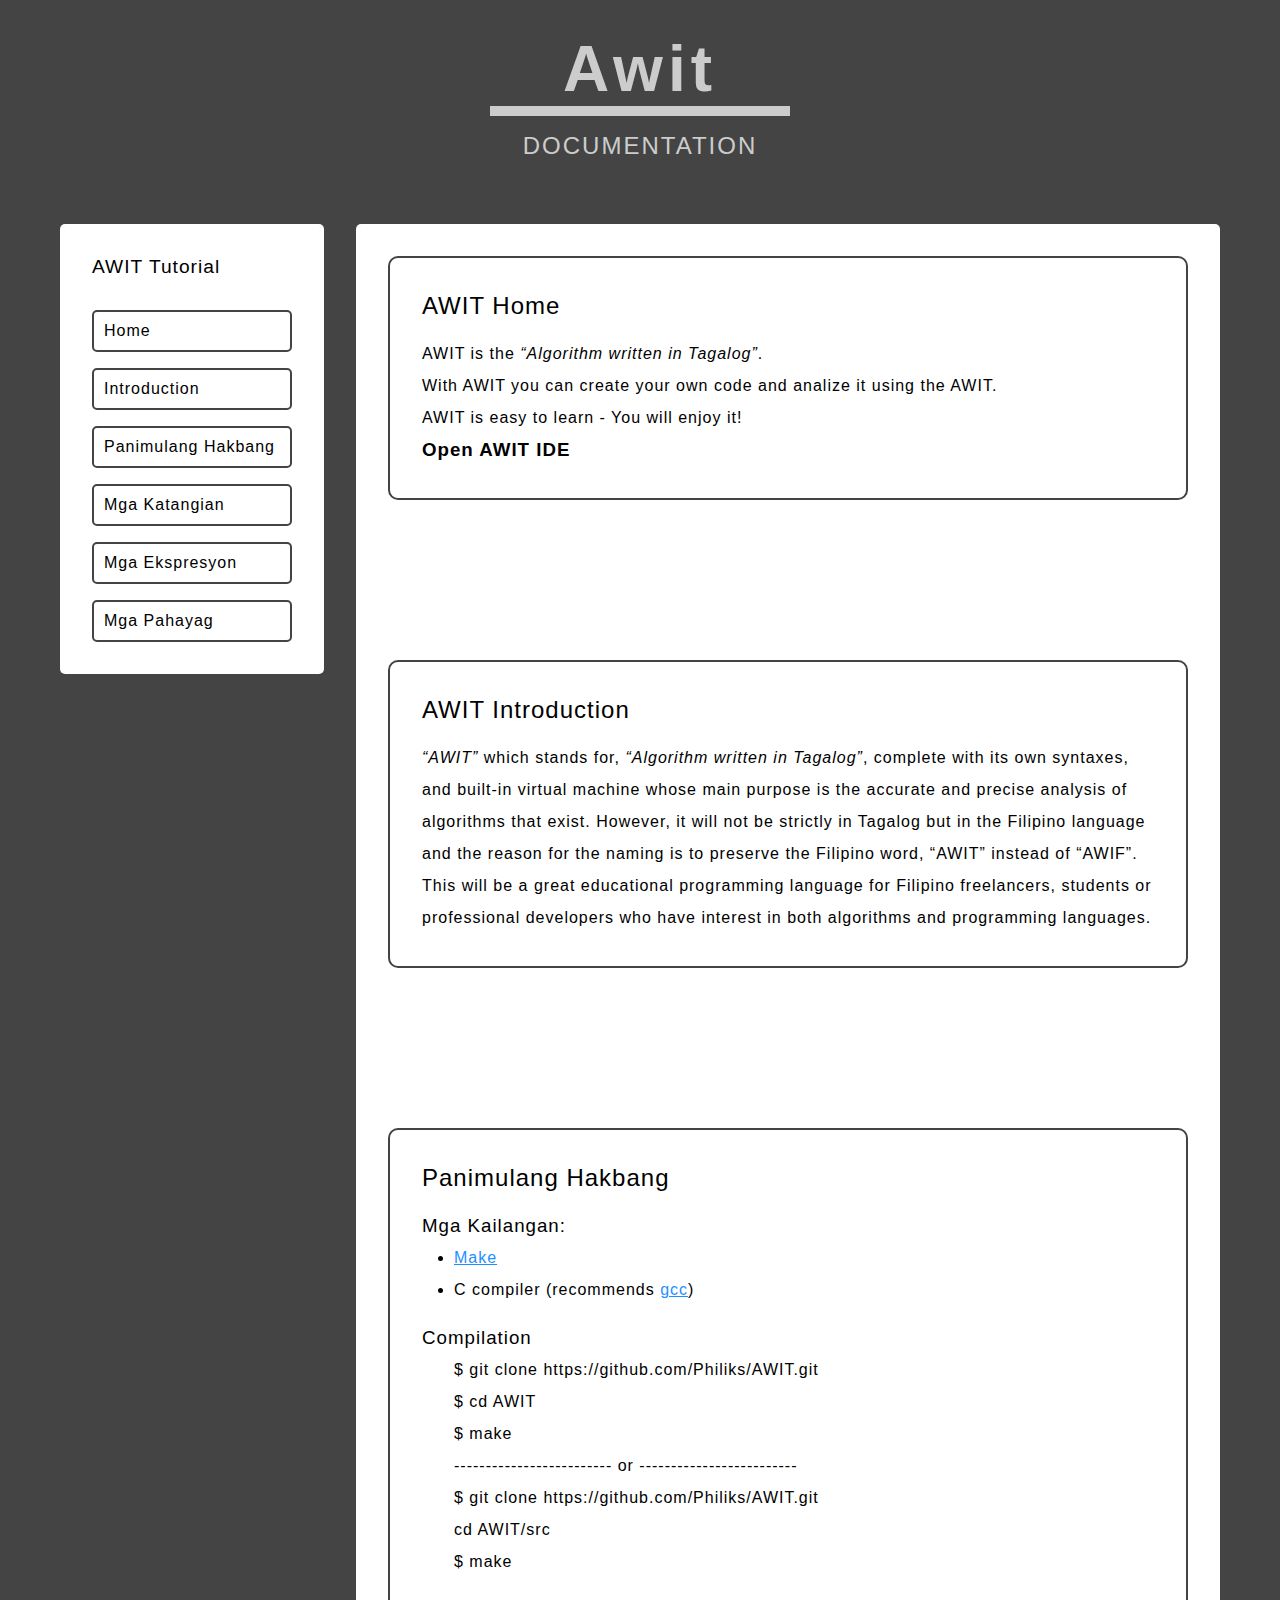
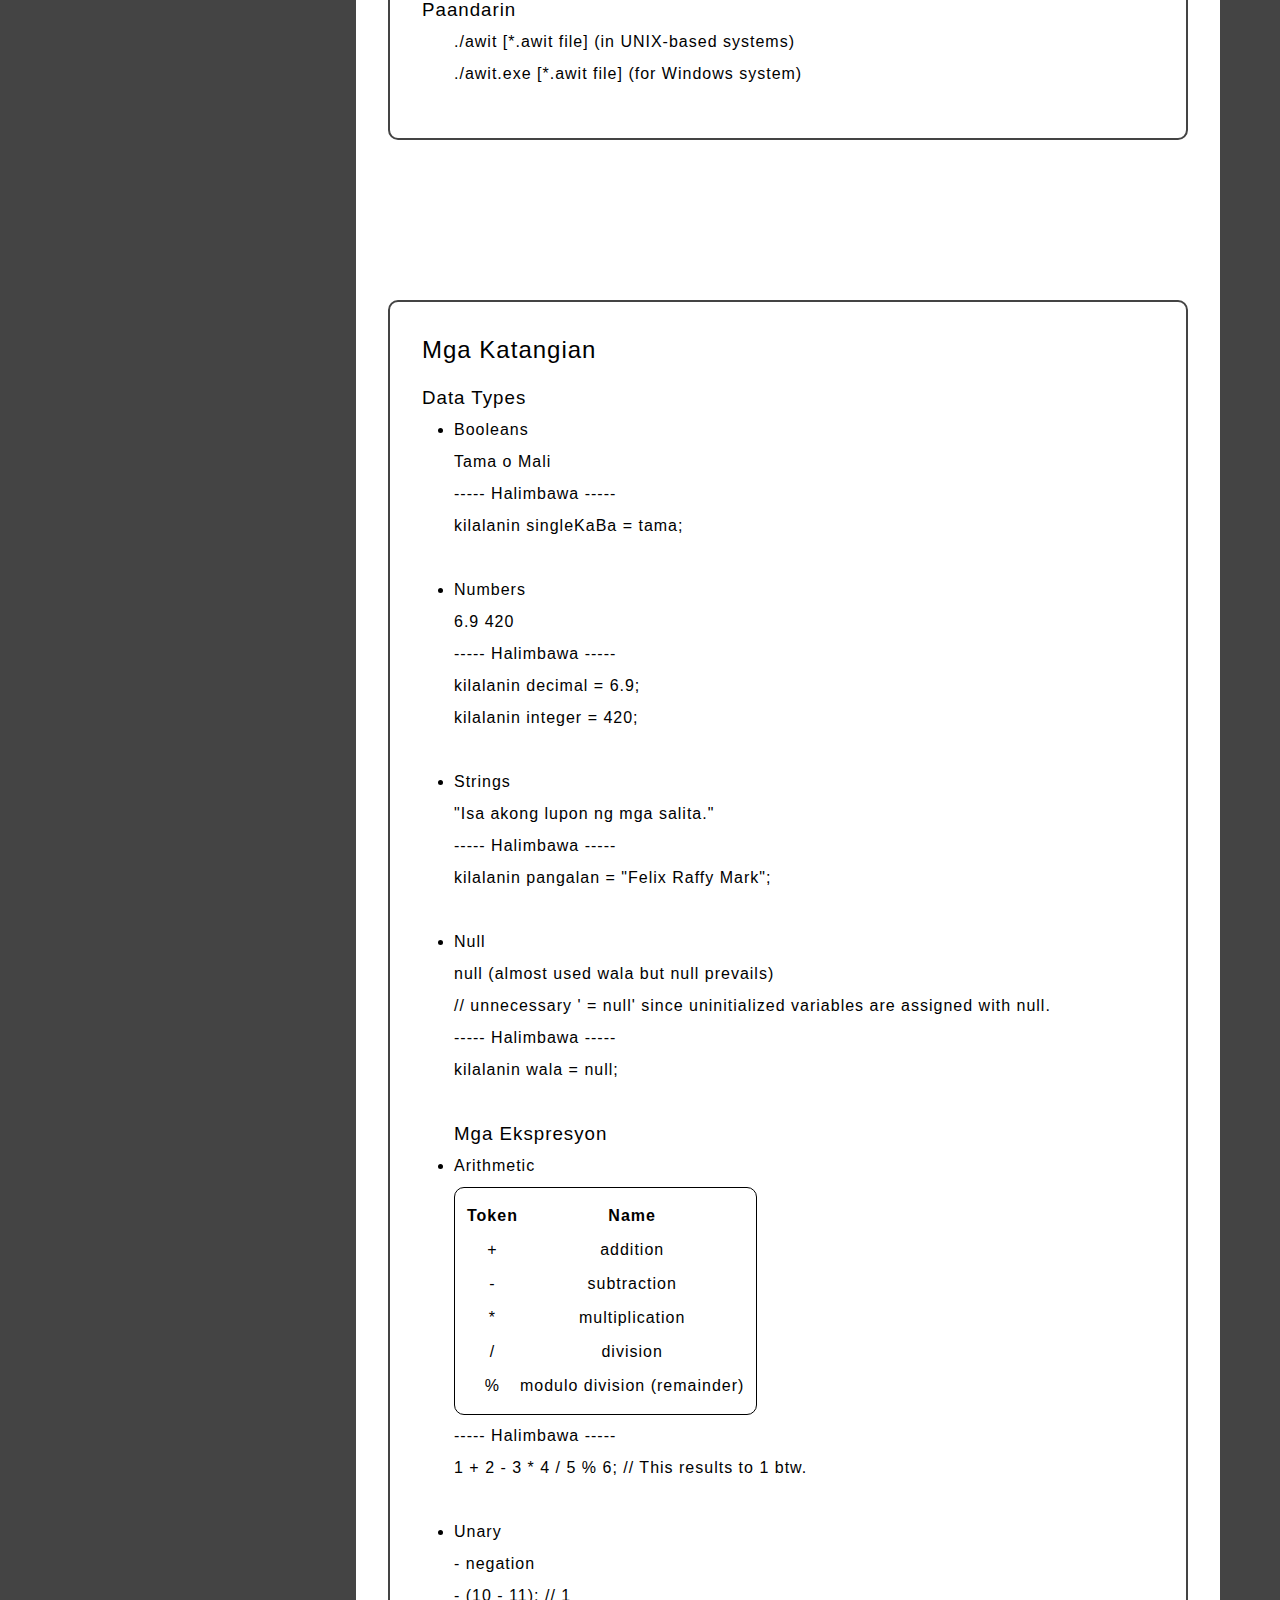
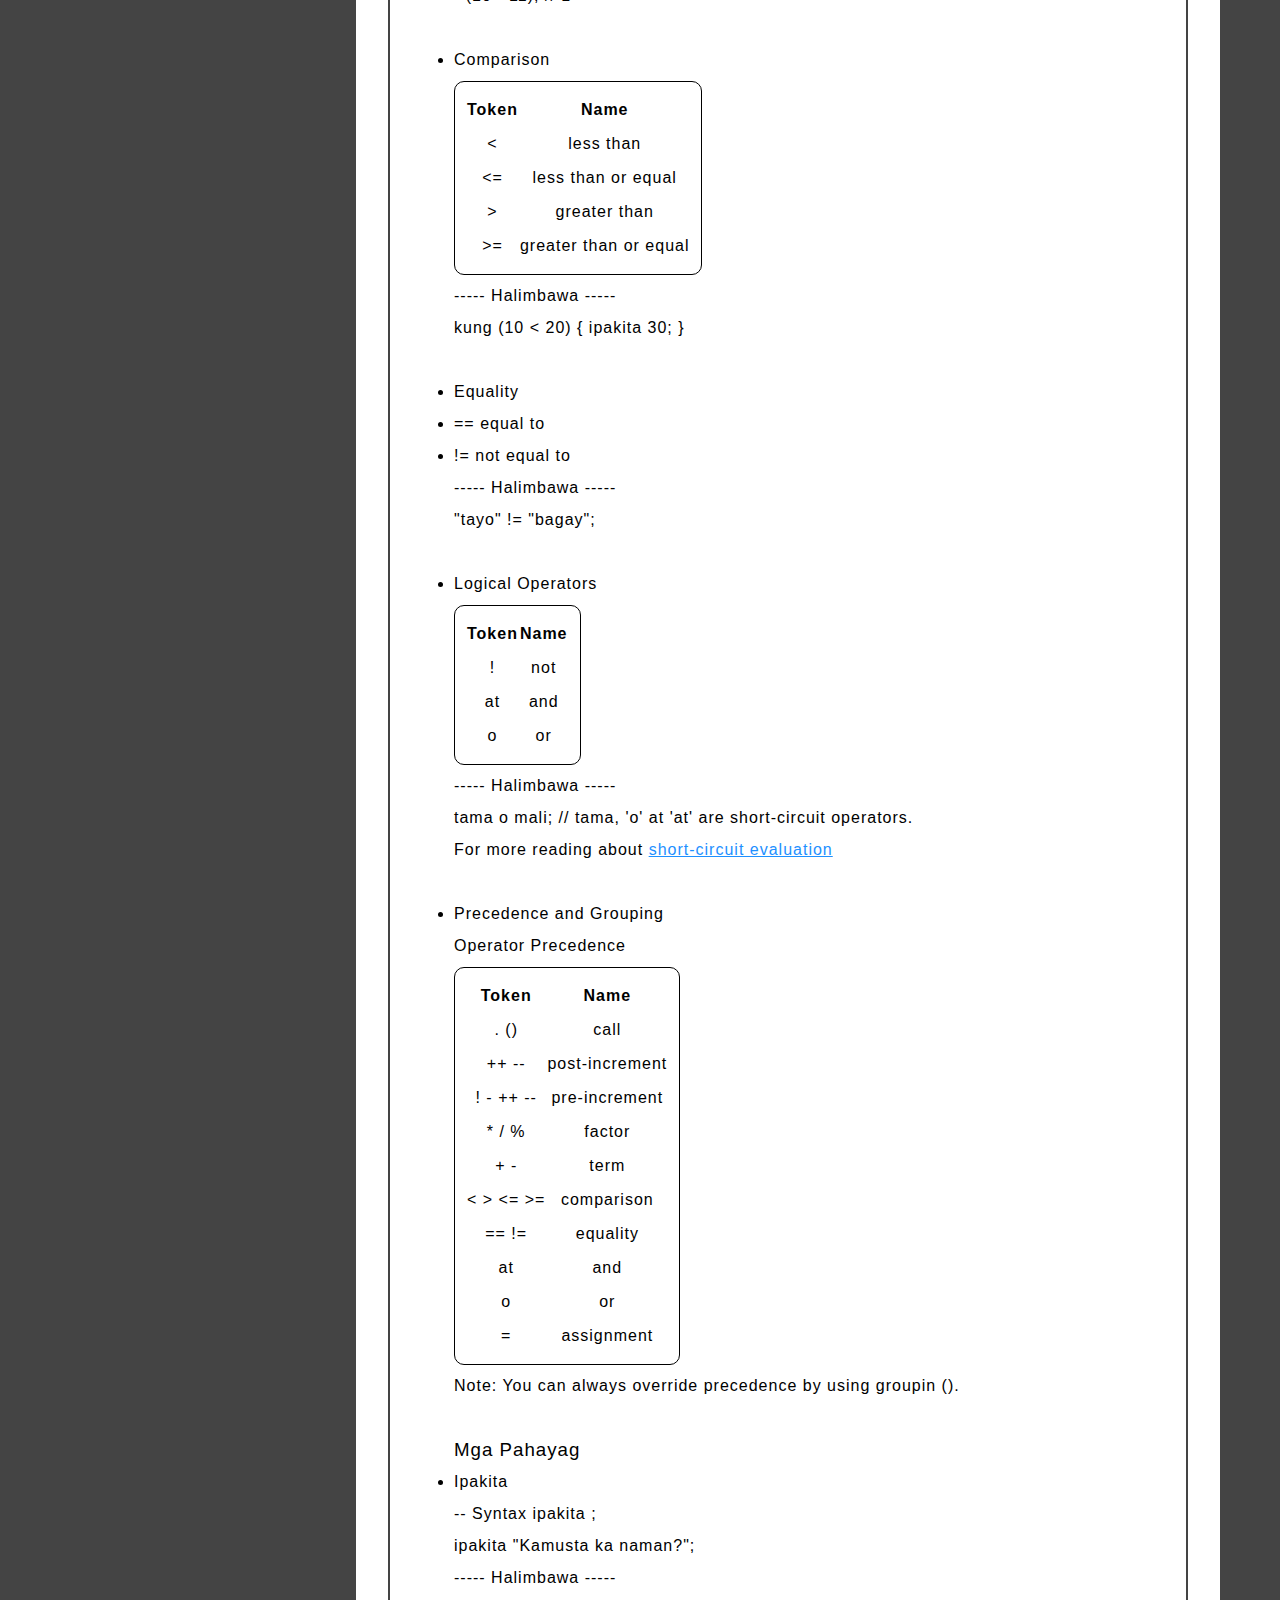
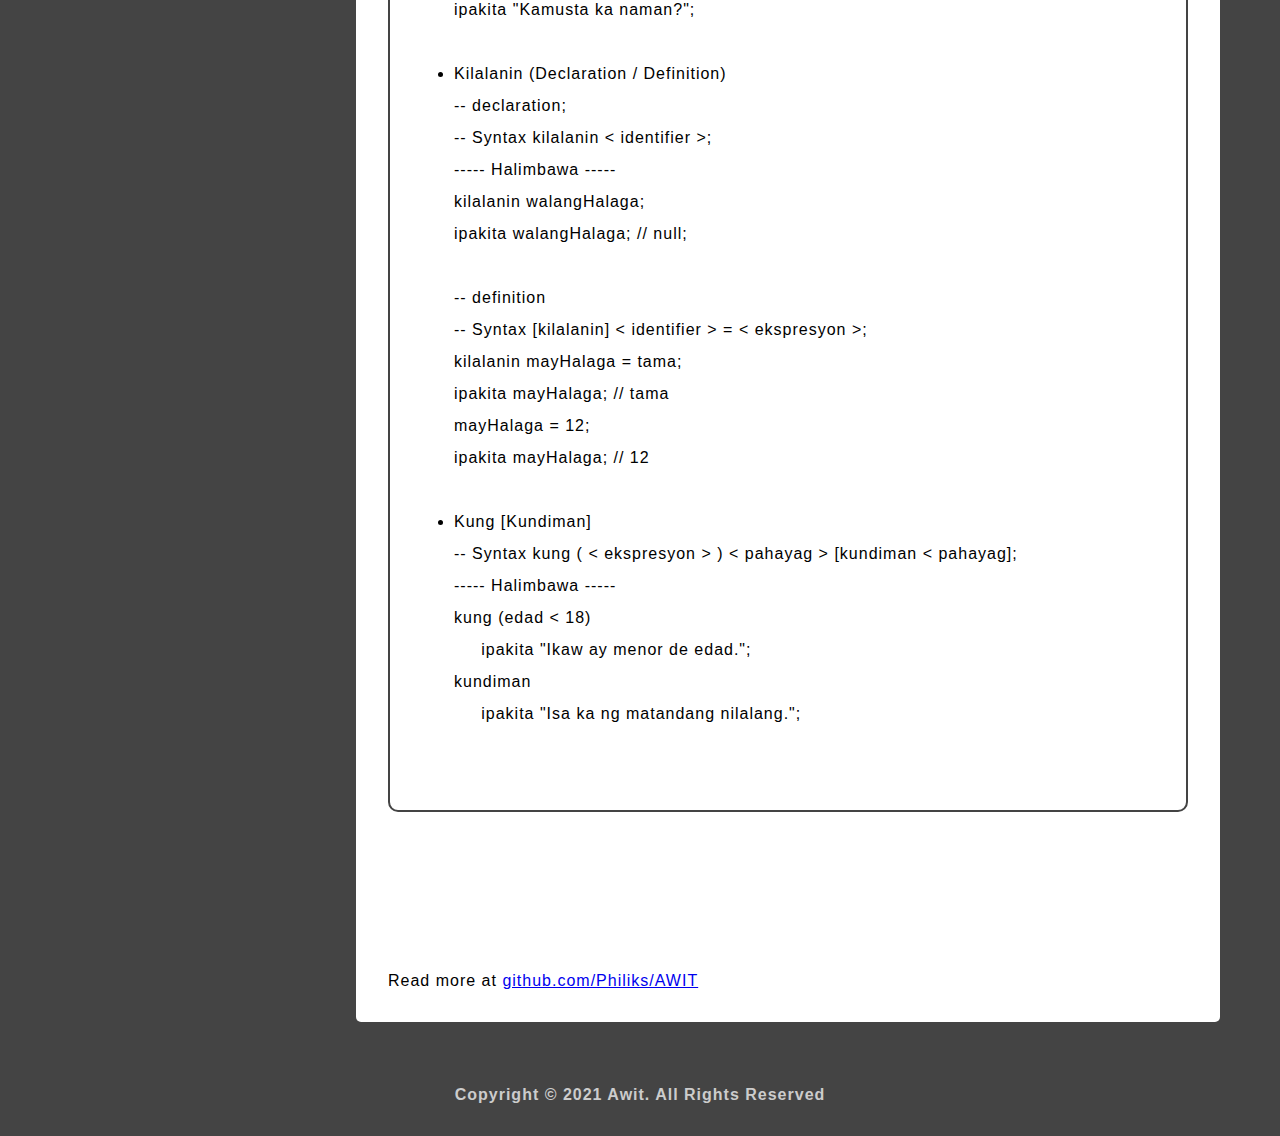
<file: documentation.html>
<!DOCTYPE html>
<html lang="en">
<head>
    <meta charset="UTF-8">
    <meta http-equiv="X-UA-Compatible" content="IE=edge">
    <meta name="viewport" content="width=device-width, initial-scale=1.0">
    <link rel="shortcut icon" href="img/icon.png" type="image/x-icon">
    <title> Awit Documentation </title>
    <link rel="stylesheet" href="css/documentation.css">
</head>
    <body>
        <div class="main-container">
            <div class="logo-container">
                <div class="title">
                    <h2 id="awit"> Awit </h2>
                    <div class="line"></div>
                    <p id="interpreter"> Documentation </p>
                </div>
            </div>
            <div class="container">
                <div class="sidebar">
                    <h2> AWIT Tutorial </h2>
                    <ul>
                        <li> <a href="#Home"> Home </a> </li>
                        <li> <a href="#Introduction"> Introduction </a>  </li>
                        <li> <a href="#PanimulangHakbang"> Panimulang Hakbang </a>  </li>
                        <li> <a href="#MgaKatangian"> Mga Katangian </a>  </li>
                        <li> <a href="#MgaEkspresyon"> Mga Ekspresyon </a>  </li>
                        <li> <a href="#MgaPahayag"> Mga Pahayag </a>  </li>
                    </ul>
                </div>
                <div class="content">
                    <div id="Home" class="body-content">
                        <div class="body-title">
                            AWIT Home
                        </div>
                        <p>
                            AWIT is the <i>“Algorithm written in Tagalog”</i>. <br>
                            With AWIT you can create your own code and analize it using the AWIT. <br>
                            AWIT is easy to learn - You will enjoy it! <br>
                        </p>
                        <h3>
                            <a href="http://localhost/awit/index.html" target="_blank">
                                Open AWIT IDE
                            </a>
                        </h3>
                    </div>

                    <div id="Introduction" class="body-content">
                        <div class="body-title">
                            AWIT Introduction
                        </div>
                        <p>
                            <i>“AWIT”</i> which stands for, <i>“Algorithm written in Tagalog”</i>, complete with its own syntaxes, 
                            and built-in virtual machine whose main purpose is the accurate and precise analysis of algorithms that exist. 
                            However, it will not be strictly in Tagalog but in the Filipino language and the reason for the naming is to 
                            preserve the Filipino word, “AWIT” instead of “AWIF”. This will be a great educational programming language for 
                            Filipino freelancers, students or professional developers who have interest in both algorithms and programming languages.
                        </p>
                    </div>
                    <div id="PanimulangHakbang" class="body-content">
                        <div class="body-title">
                            Panimulang Hakbang
                        </div>
                        <div class="body-text">
                            <h3> Mga Kailangan: </h3>
                            <ul>
                                <li> <a href="https://www.gnu.org/software/make/manual/make.html" target="_blank"> Make </a> </li>
                                <li> C compiler (recommends <a href="https://gcc.gnu.org" target="_blank"> gcc</a>) </li>
                            </ul>
                        </div>
                        <div class="body-text">
                            <h3> Compilation </h3>
                            <ul>
                                <li style="list-style: none;"> $ git clone https://github.com/Philiks/AWIT.git </li>
                                <li style="list-style: none;"> $ cd AWIT </li>
                                <li style="list-style: none;"> $ make</li>
                                <p> ------------------------- or ------------------------- </p>
                                <li style="list-style: none;"> $ git clone https://github.com/Philiks/AWIT.git </li>
                                <li style="list-style: none;"> cd AWIT/src </li>
                                <li style="list-style: none;"> $ make</li>
                            </ul>
                        </div>
                        <div class="body-text">
                            <h3> Paandarin </h3>
                            <ul>
                                <li style="list-style: none;"> ./awit [*.awit file] (in UNIX-based systems) </li>
                                <li style="list-style: none;"> ./awit.exe [*.awit file] (for Windows system) </li>
                            </ul>
                        </div>
                    </div>
                    <div id="MgaKatangian" class="body-content">
                        <div class="body-title">
                            Mga Katangian
                        </div>
                        <div class="body-text">
                            <h3> Data Types </h3>
                            <ul>
                                <li> Booleans </li>
                                Tama o Mali <br>
                                ----- Halimbawa ----- <br>
                                kilalanin singleKaBa = tama; <br><br>

                                <li> Numbers </li>
                                6.9 420 <br>
                                ----- Halimbawa ----- <br>
                                kilalanin decimal = 6.9; <br>
                                kilalanin integer = 420; <br><br>

                                <li> Strings </li>
                                "Isa akong lupon ng mga salita." <br>
                                ----- Halimbawa ----- <br>
                                kilalanin pangalan = "Felix Raffy Mark"; <br><br>

                                <li> Null </li>
                                null (almost used wala but null prevails) <br>
                                // unnecessary ' = null' since uninitialized variables are assigned with null. <br>
                                ----- Halimbawa ----- <br>
                                kilalanin wala = null; <br><br>

                                <h3 id="MgaEkspresyon"> Mga Ekspresyon </h3>
                                <li> Arithmetic </li>
                                <table class="tables">
                                    <tr>
                                        <th> Token </th>
                                        <th> Name </th>
                                    </tr>
                                    <tr>
                                        <td> + </td>
                                        <td> addition </td>
                                    </tr>
                                    <tr>
                                        <td> - </td>
                                        <td> subtraction </td>
                                    </tr>
                                    <tr>
                                        <td> * </td>
                                        <td> multiplication </td>
                                    </tr>
                                    <tr>
                                        <td> / </td>
                                        <td> division </td>
                                    </tr>
                                    <tr>
                                        <td> % </td>
                                        <td> modulo division (remainder) </td>
                                    </tr>
                                </table>
                                ----- Halimbawa ----- <br>
                                1 + 2 - 3 * 4 / 5 % 6; // This results to 1 btw. <br><br>

                                <li> Unary </li>
                                - negation <br>
                                - (10 - 11); // 1 <br><br>

                                <li> Comparison </li>
                                <table class="tables">
                                    <tr>
                                        <th> Token </th>
                                        <th> Name </th>
                                    </tr>
                                    <tr>
                                        <td> < </td>
                                        <td> less than </td>
                                    </tr>
                                    <tr>
                                        <td> <= </td>
                                        <td> less than or equal </td>
                                    </tr>
                                    <tr>
                                        <td> > </td>
                                        <td> greater than </td>
                                    </tr>
                                    <tr>
                                        <td> >= </td>
                                        <td> greater than or equal </td>
                                    </tr>
                                </table>
                                ----- Halimbawa ----- <br>
                                kung (10 < 20) {
                                    ipakita 30;
                                } <br><br>

                                <li> Equality </li>
                                <li> == equal to </li>
                                <li> != not equal to </li>
                                ----- Halimbawa ----- <br>
                                "tayo" != "bagay"; <br><br>

                                <li> Logical Operators </li>
                                <table class="tables">
                                    <tr>
                                        <th> Token </th>
                                        <th> Name </th>
                                    </tr>
                                    <tr>
                                        <td> ! </td>
                                        <td> not </td>
                                    </tr>
                                    <tr>
                                        <td> at </td>
                                        <td> and </td>
                                    </tr>
                                    <tr>
                                        <td> o </td>
                                        <td> or </td>
                                    </tr>
                                </table>
                                ----- Halimbawa ----- <br>
                                tama o mali; // tama, 'o' at 'at' are short-circuit operators. <br>
                                For more reading about <a href="https://en.wikipedia.org/wiki/Short-circuit_evaluation" target="_blank"> short-circuit evaluation </a> <br><br>


                                <li> Precedence and Grouping </li>
                                Operator Precedence
                                <table class="tables">
                                    <tr>
                                        <th> Token </th>
                                        <th> Name </th>
                                    </tr>
                                    <tr>
                                        <td> . () </td>
                                        <td> call </td>
                                    </tr>
                                    <tr>
                                        <td> ++ -- </td>
                                        <td> post-increment </td>
                                    </tr>
                                    <tr>
                                        <td> ! - ++ -- </td>
                                        <td> pre-increment </td>
                                    </tr>
                                    <tr>
                                        <td> * / % </td>
                                        <td> factor </td>
                                    </tr>
                                    <tr>
                                        <td> + - </td>
                                        <td> term </td>
                                    </tr>
                                    <tr>
                                        <td> < > <= >= </td>
                                        <td> comparison </td>
                                    </tr>
                                    <tr>
                                        <td> == != </td>
                                        <td> equality </td>
                                    </tr>
                                    <tr>
                                        <td> at </td>
                                        <td> and </td>
                                    </tr>
                                    <tr>
                                        <td> o </td>
                                        <td> or </td>
                                    </tr>
                                    <tr>
                                        <td> = </td>
                                        <td> assignment </td>
                                    </tr>
                                </table>
                                Note: You can always override precedence by using groupin (). <br><br>

                                <h3 id="MgaPahayag"> Mga Pahayag </h3>
                                <li> Ipakita </li>
                                -- Syntax ipakita <ekspresyon>; <br>
                                ipakita "Kamusta ka naman?"; <br>
                                ----- Halimbawa ----- <br>
                                ipakita "Kamusta ka naman?"; <br><br>

                                <li> Kilalanin (Declaration / Definition) </li>
                                -- declaration; <br>
                                -- Syntax kilalanin < identifier >; <br>
                                ----- Halimbawa ----- <br>
                                kilalanin walangHalaga; <br>
                                ipakita walangHalaga; // null; <br><br>

                                -- definition <br>
                                -- Syntax [kilalanin] < identifier > = < ekspresyon >; <br>
                                kilalanin mayHalaga = tama; <br>
                                ipakita mayHalaga; // tama <br>
                                mayHalaga = 12; <br>
                                ipakita mayHalaga; // 12 <br><br>

                                <li> Kung [Kundiman] </li>
                                -- Syntax kung ( < ekspresyon > ) < pahayag > [kundiman < pahayag]; <br>
                                ----- Halimbawa ----- <br>
                                kung (edad < 18) <br>
                                &nbsp;&nbsp;&nbsp;&nbsp; ipakita "Ikaw ay menor de edad."; <br>
                                kundiman <br>
                                &nbsp;&nbsp;&nbsp;&nbsp; ipakita "Isa ka ng matandang nilalang."; <br><br>
                            </ul>
                        </div>
                    </div>
                    Read more at <a href="https://github.com/Philiks/AWIT" target="_blank"> github.com/Philiks/AWIT </a>
                </div>
            </div>
        </div>
        <div class="footer-container">
            Copyright &copy; 2021 Awit. All Rights Reserved
        </div>
    </body>
</html>
</file>
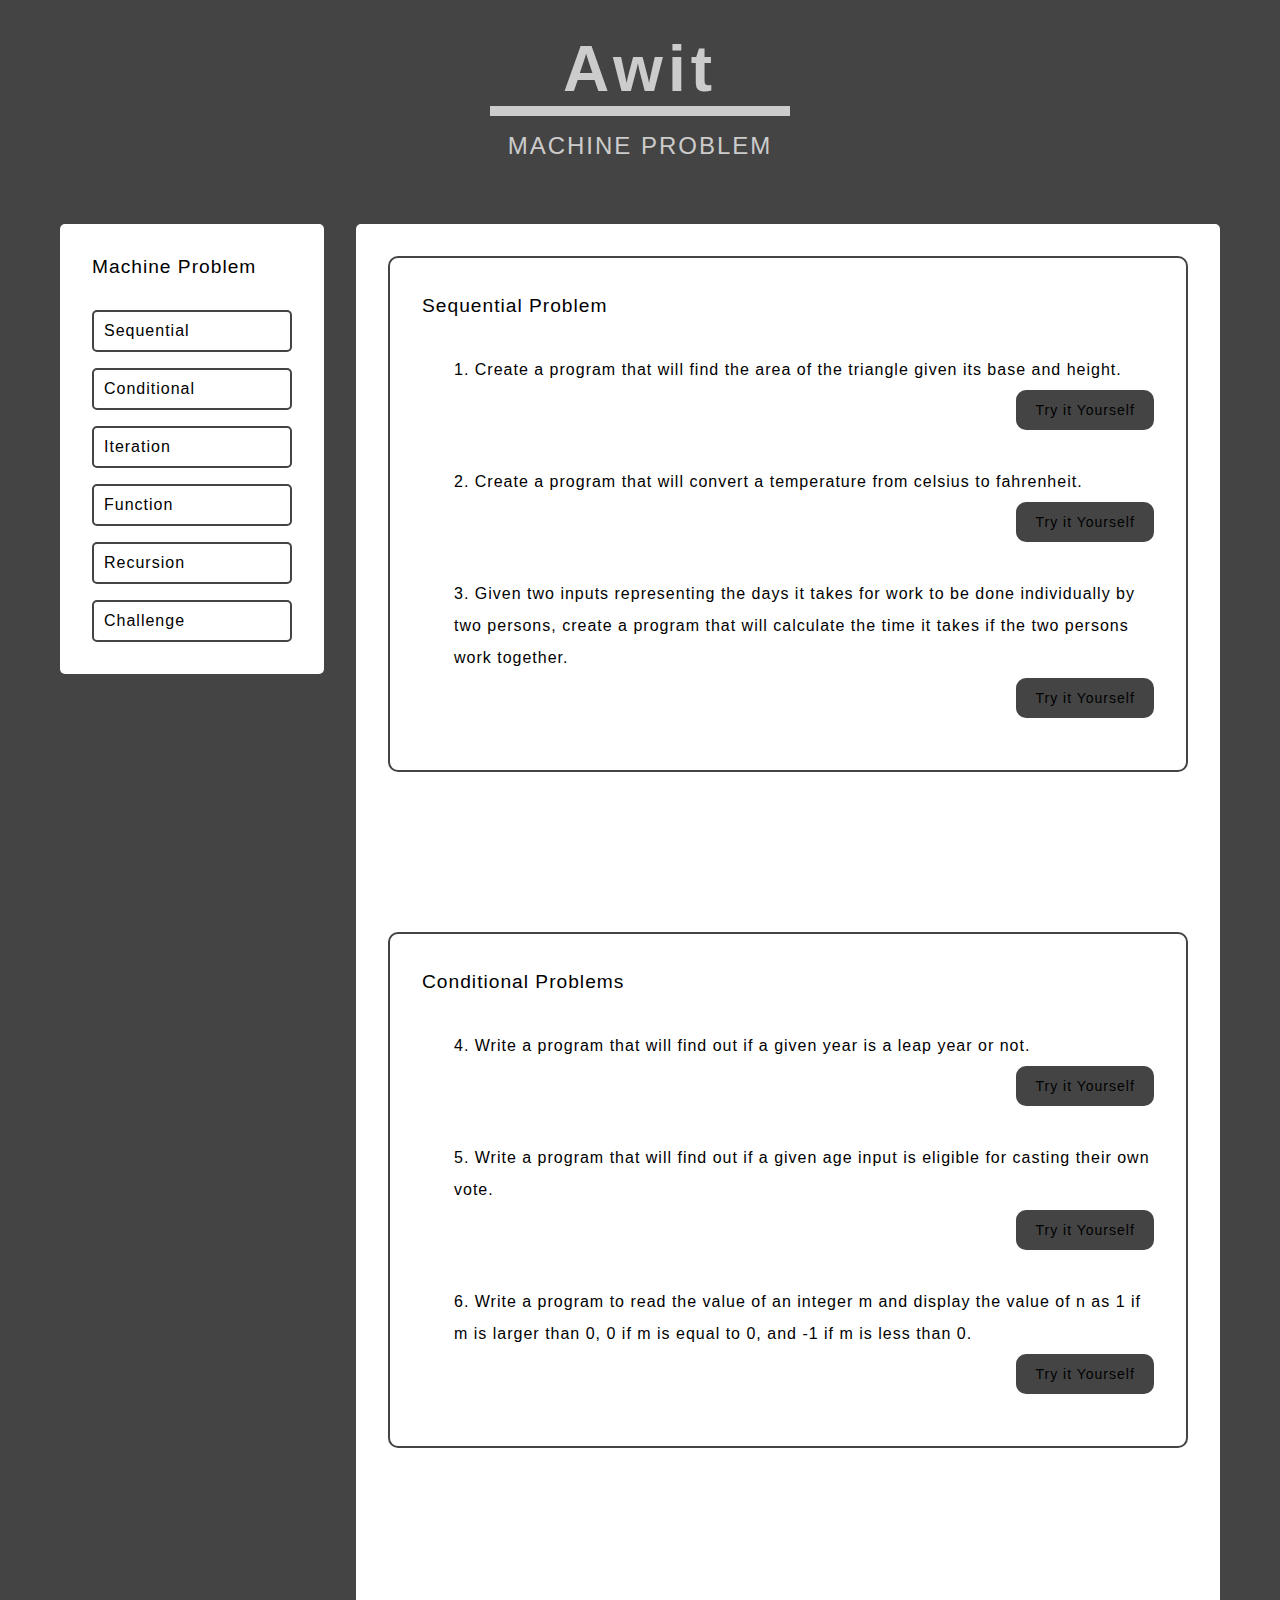
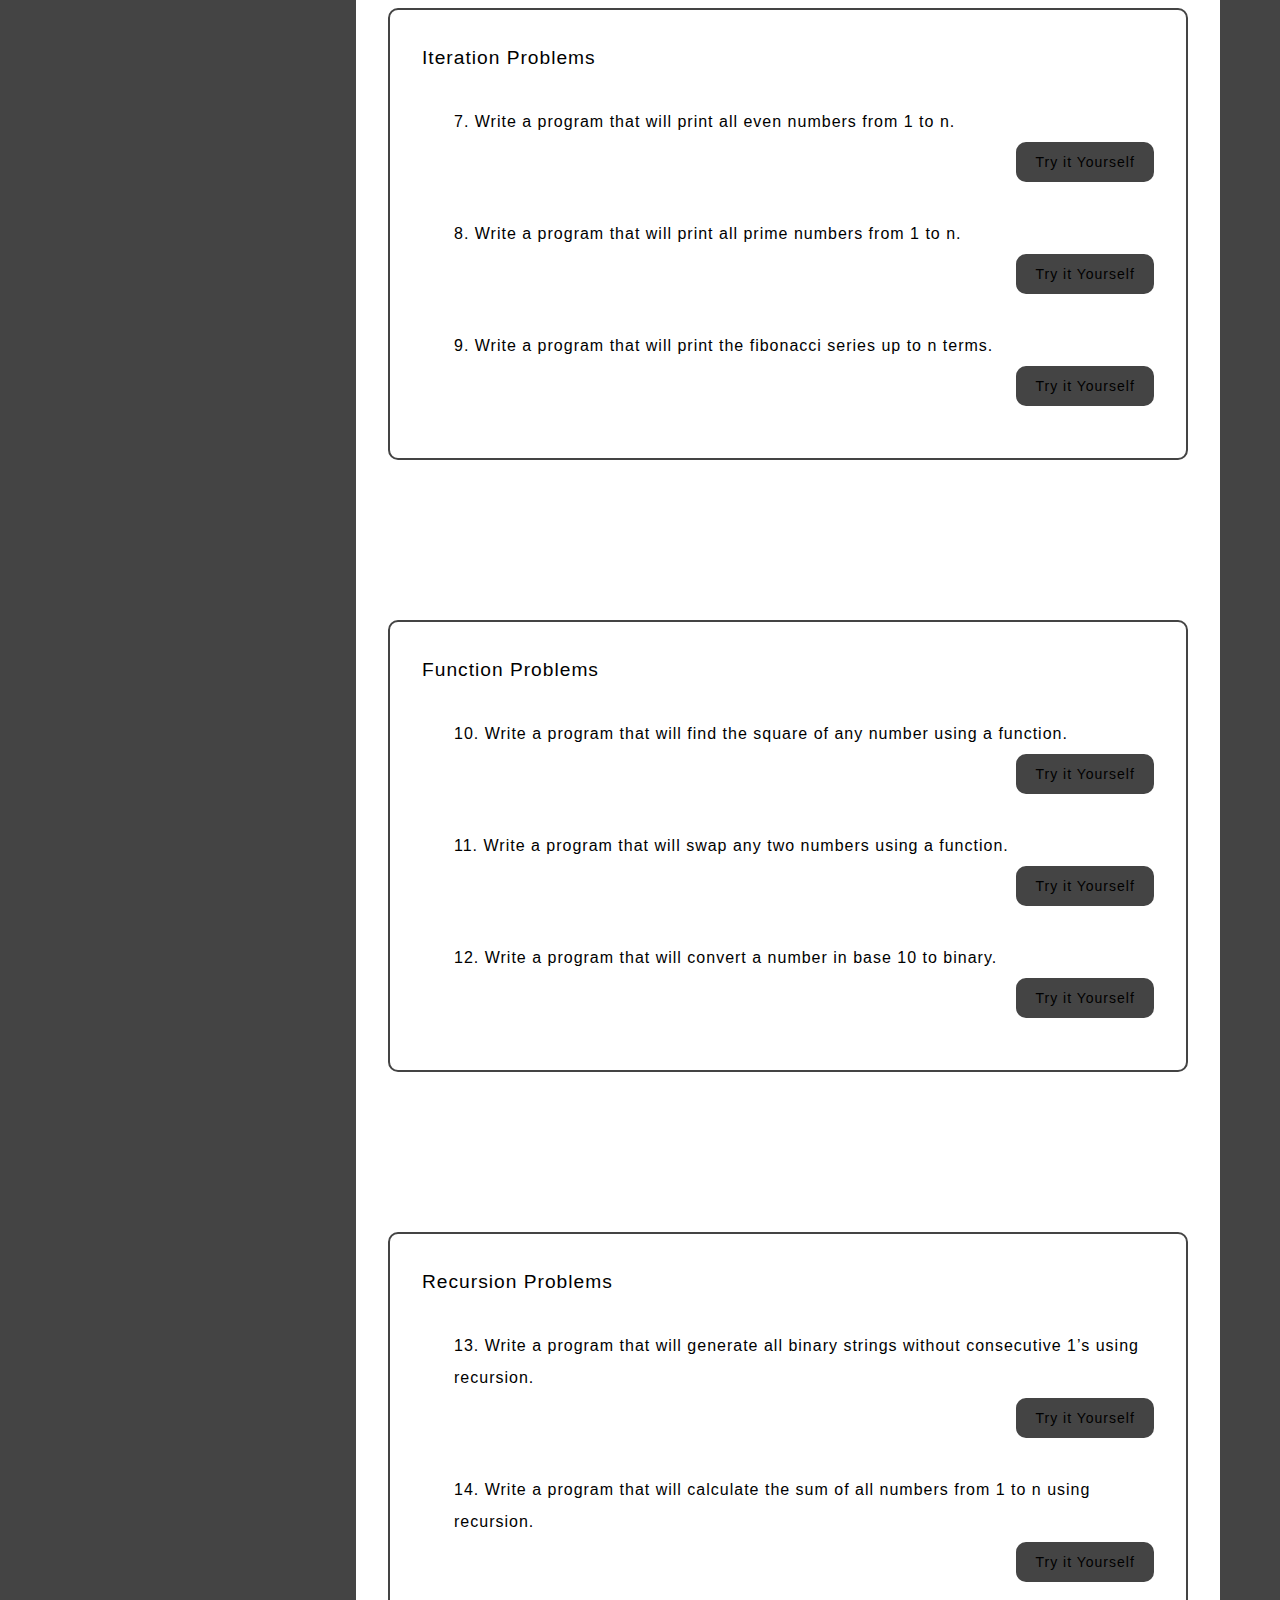
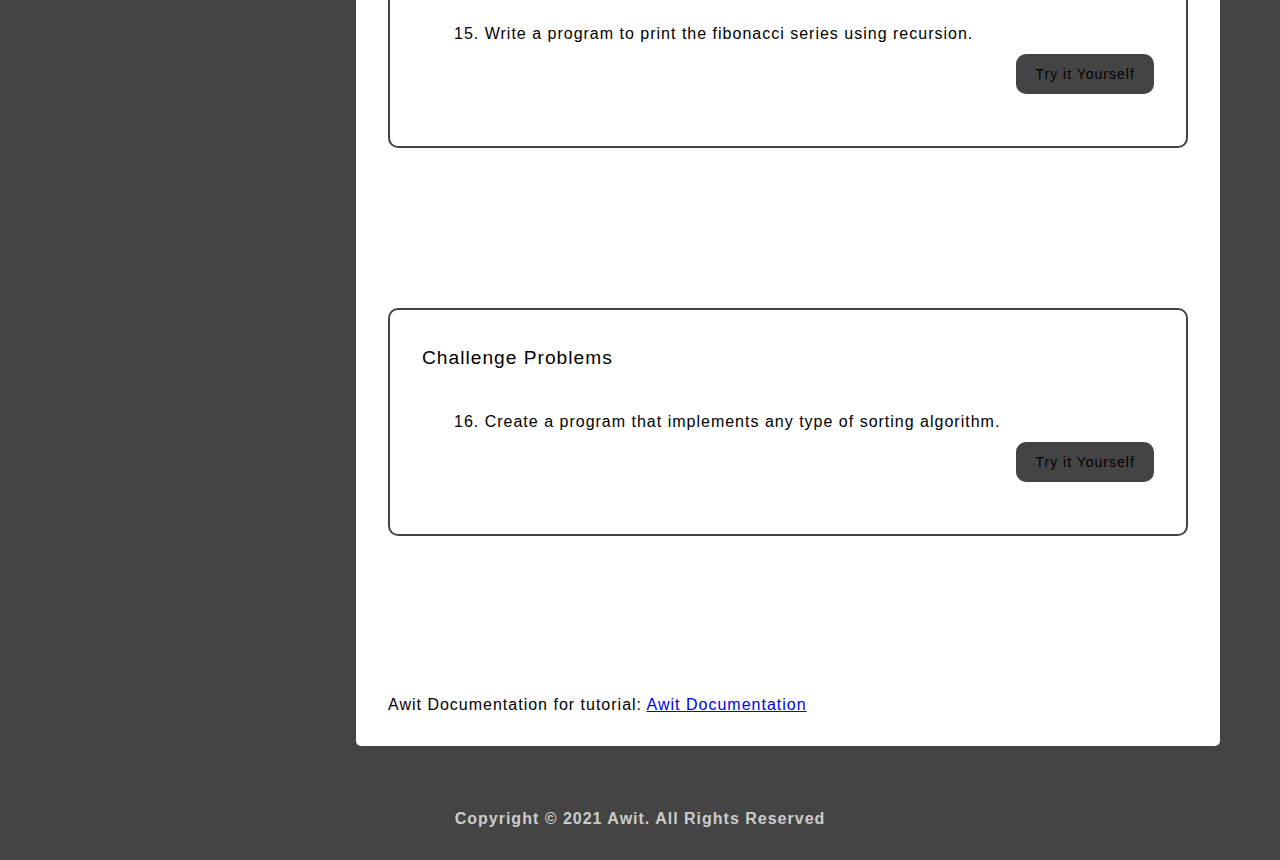
<file: machine-problem.html>
<!DOCTYPE html>
<html lang="en">
<head>
    <meta charset="UTF-8">
    <meta http-equiv="X-UA-Compatible" content="IE=edge">
    <meta name="viewport" content="width=device-width, initial-scale=1.0">
    <link rel="shortcut icon" href="img/icon.png" type="image/x-icon">
    <title> Machine Problem </title>
    <link rel="stylesheet" href="css/documentation.css">
</head>
    <body>
        <div class="main-container">
            <div class="logo-container">
                <div class="title">
                    <h2 id="awit"> Awit </h2>
                    <div class="line"></div>
                    <p id="interpreter"> Machine Problem </p>
                </div>
            </div>
            <div class="container">
                <div class="sidebar">
                    <h2> Machine Problem </h2>
                    <ul>
                        <li> <a href="#Sequential"> Sequential </a> </li>
                        <li> <a href="#Conditional"> Conditional </a>  </li>
                        <li> <a href="#Iteration"> Iteration </a>  </li>
                        <li> <a href="#Function"> Function </a>  </li>
                        <li> <a href="#Recursion"> Recursion </a>  </li>
                        <li> <a href="#Challenge"> Challenge </a>  </li>
                    </ul>
                </div>
                <div class="content">
                    <div id="Sequential" class="body-content">
                        <div class="problem-title"> Sequential Problem </div>
                        <div class="problem-text">
                            1. Create a program that will find the area of the triangle given its base and height.
                            <div class="problem-try-button">
                                <div class="try-button">
                                    <a href="machine-problem-ui.php?id=1&problem=Sequential" target="_blank"> Try it Yourself </a>
                                </div>
                            </div>
                        </div>
                        <div class="problem-text">
                            2. Create a program that will convert a temperature from celsius to fahrenheit.
                            <div class="problem-try-button">
                                <div class="try-button">
                                    <a href="machine-problem-ui.php?id=2&problem=Sequential" target="_blank"> Try it Yourself </a>
                                </div>
                            </div>
                        </div>
                        <div class="problem-text">
                            3. Given two inputs representing the days it takes for work to be done individually by two persons, 
                            create a program that will calculate the time it takes if the two persons work together.
                            <div class="problem-try-button">
                                <div class="try-button">
                                    <a href="machine-problem-ui.php?id=3&problem=Sequential" target="_blank"> Try it Yourself </a>
                                </div>
                            </div>
                        </div>
                    </div>
                    <div id="Conditional" class="body-content">
                        <div class="problem-title"> Conditional Problems </div>
                        <div class="problem-text">
                            4. Write a program that will find out if a given year is a leap year or not.
                            <div class="problem-try-button">
                                <div class="try-button">
                                    <a href="machine-problem-ui.php?id=4&problem=Conditional" target="_blank"> Try it Yourself </a>
                                </div>
                            </div>
                        </div>
                        <div class="problem-text">
                            5. Write a program that will find out if a given age input is eligible for casting their own vote.
                            <div class="problem-try-button">
                                <div class="try-button">
                                    <a href="machine-problem-ui.php?id=5&problem=Conditional" target="_blank"> Try it Yourself </a>
                                </div>
                            </div>
                        </div>
                        <div class="problem-text">
                            6. Write a program to read the value of an integer m and display the value of n as 1 if m  is larger than 0, 0 if m is equal to 0, and -1 if m is less than 0.
                            <div class="problem-try-button">
                                <div class="try-button">
                                    <a href="machine-problem-ui.php?id=6&problem=Conditional" target="_blank"> Try it Yourself </a>
                                </div>
                            </div>
                        </div>
                    </div>
                    <div id="Iteration" class="body-content">
                        <div class="problem-title"> Iteration Problems </div>
                        <div class="problem-text">
                            7. Write a program that will print all even numbers from 1 to n.
                            <div class="problem-try-button">
                                <div class="try-button">
                                    <a href="machine-problem-ui.php?id=7&problem=Iteration" target="_blank"> Try it Yourself </a>
                                </div>
                            </div>
                        </div>
                        <div class="problem-text">
                            8. Write a program that will print all prime numbers from 1 to n.
                            <div class="problem-try-button">
                                <div class="try-button">
                                    <a href="machine-problem-ui.php?id=8&problem=Iteration" target="_blank"> Try it Yourself </a>
                                </div>
                            </div>
                        </div>
                        <div class="problem-text">
                            9. Write a program that will print the fibonacci series up to n terms.
                            <div class="problem-try-button">
                                <div class="try-button">
                                    <a href="machine-problem-ui.php?id=9&problem=Iteration" target="_blank"> Try it Yourself </a>
                                </div>
                            </div>
                        </div>
                    </div>
                    <div id="Function" class="body-content">
                        <div class="problem-title"> Function Problems </div>
                        <div class="problem-text">
                            10. Write a program that will find the square of any number using a function.
                            <div class="problem-try-button">
                                <div class="try-button">
                                    <a href="machine-problem-ui.php?id=10&problem=Function" target="_blank"> Try it Yourself </a>
                                </div>
                            </div>
                        </div>
                        <div class="problem-text">
                            11. Write a program that will swap any two numbers using a function.
                            <div class="problem-try-button">
                                <div class="try-button">
                                    <a href="machine-problem-ui.php?id=11&problem=Function" target="_blank"> Try it Yourself </a>
                                </div>
                            </div>
                        </div>
                        <div class="problem-text">
                            12. Write a program that will convert a number in base 10 to binary.
                            <div class="problem-try-button">
                                <div class="try-button">
                                    <a href="machine-problem-ui.php?id=12&problem=Function" target="_blank"> Try it Yourself </a>
                                </div>
                            </div>
                        </div>
                    </div>
                    <div id="Recursion" class="body-content">
                        <div class="problem-title"> Recursion Problems </div>
                        <div class="problem-text">
                            13. Write a program that will generate all binary strings without consecutive 1’s using recursion.
                            <div class="problem-try-button">
                                <div class="try-button">
                                    <a href="machine-problem-ui.php?id=13&problem=Recursion" target="_blank"> Try it Yourself </a>
                                </div>
                            </div>
                        </div>
                        <div class="problem-text">
                            14. Write a program that will calculate the sum of all numbers from 1 to n using recursion.
                            <div class="problem-try-button">
                                <div class="try-button">
                                    <a href="machine-problem-ui.php?id=14&problem=Recursion" target="_blank"> Try it Yourself </a>
                                </div>
                            </div>
                        </div>
                        <div class="problem-text">
                            15. Write a program to print the fibonacci series using recursion.
                            <div class="problem-try-button">
                                <div class="try-button">
                                    <a href="machine-problem-ui.php?id=15&problem=Recursion" target="_blank"> Try it Yourself </a>
                                </div>
                            </div>
                        </div>
                    </div>
                    <div id="Challenge" class="body-content">
                        <div class="problem-title"> Challenge Problems </div>
                        <div class="problem-text">
                            16. Create a program that implements any type of sorting algorithm.
                            <div class="problem-try-button">
                                <div class="try-button">
                                    <a href="machine-problem-ui.php?id=16&problem=Challenge" target="_blank"> Try it Yourself </a>
                                </div>
                            </div>
                        </div>
                    </div>
                    Awit Documentation for tutorial: <a href="http://localhost/awit/documentation.html" target="_blank"> Awit Documentation </a>
                </div>
            </div>
        </div>
        <div class="footer-container">
            Copyright &copy; 2021 Awit. All Rights Reserved
        </div>
    </body>
</html>
</file>
<file: css/documentation.css>
* {
    margin: 0;
    padding: 0;
    font-family: sans-serif;
    letter-spacing: 1px;
}

body {
    background-color: #444;
}

html {
    scroll-behavior: smooth;
}

/* width */
::-webkit-scrollbar {
    width: 8px;
}

/* Track */
::-webkit-scrollbar-track {
    background-color: transparent; 
}

/* Handle */
::-webkit-scrollbar-thumb {
    background: #ccc;
}

.main-container {
    display: flex;
    justify-content: center;
    align-items: center;
    flex-direction: column;
}

.logo-container {
    display: flex;
    justify-content: center;
    align-content: center;
    margin: 2rem 0;
}

.logo-container .title h2 {
    text-align: center;
    color: #ccc;
    font-size: 4rem;
    letter-spacing: 5px;
}

.logo-container .title .line {
    width: 300px;
    height: 10px;
    background-color: #ccc;
}

.logo-container .title p {
    margin-top: 1rem;
    text-align: center;
    color: #ccc;
    font-size: 1.5rem;
    font-weight: 500;
    text-transform: uppercase;
    letter-spacing: 2px;
}

.container {
    width: 1200px;
    display: flex;
    justify-content: center;
    padding: 2rem;
}

.sidebar {
    width: 200px;
    height: max-content;
    background-color: white;
    padding: 2rem;
    margin-right: 2rem;
    border-radius: 5px;
    position: sticky;
    top: 0;
}

.sidebar h2 {
    font-size: 1.2rem;
    font-weight: 500;
    padding-bottom: 1rem;
}

.sidebar ul {
    list-style: none;
}

.sidebar ul li {
    padding: 10px;
    border: 2px solid #444;
    border-radius: 5px;
    cursor: pointer;
    margin-top: 1rem;
}

.sidebar ul li {
    text-decoration: none;
    color: black;
}

.sidebar ul li:hover,
.sidebar ul li:hover {
    background-color: #444;
    color: white;
}

.sidebar ul li a {
    color: black;
    text-decoration: none;
}

.sidebar ul li a:hover {
    color: white;
}

.tables {
    padding: 10px;
    border: 1px solid black;
    border-radius: 10px;
    margin: 5px 0;
}

.tables td {
    width: max-content;
    text-align: center;
}





.content {
    width: 800px;
    background-color: white;
    padding: 2rem;
    border-radius: 5px;
}

.body-content {
    padding: 2rem;
    font-size: 1rem;
    line-height: 2rem;
    border: 2px solid #444;
    border-radius: 10px;
    margin-bottom: 10rem;
}

.body-content .body-title {
    font-size: 1.5rem;
    margin-bottom: 1rem;
}

.body-content .body-text {
    margin-bottom: 1rem;
}

.body-content .body-text h3 {
    font-weight: 500;
}

.body-content h3 a {
    text-decoration: none;
    color: black;
}

.body-content h3 a:hover {
    text-decoration: underline;
    color: dodgerblue;
}

.body-content .body-text ul {
    margin-left: 2rem;
}

.body-content .body-text ul a {
    color: dodgerblue;
}

.footer-container {
    text-align: center;
    margin: 2rem 0;
    color: #ccc;
    font-weight: 600;
}



/* Machine Problem Design */
.body-content .problem-title {
    font-size: 1.2rem;
    margin-bottom: 1rem;
}

.body-content .problem-text {
    margin-left: 2rem;
    padding: 1rem 0;
}

.body-content .problem-try-button {
    display: flex;
    justify-content: end;
    padding: 8px 0;
}

.body-content .problem-try-button a {
    text-align: center;
    text-decoration: none;
    background-color: #444;
    font-size: 14px;
    color: black;
    padding: 12px 1.2rem;
    border-radius: 10px;
}

.body-content .problem-try-button a:hover {
    color: white;
}
</file>
